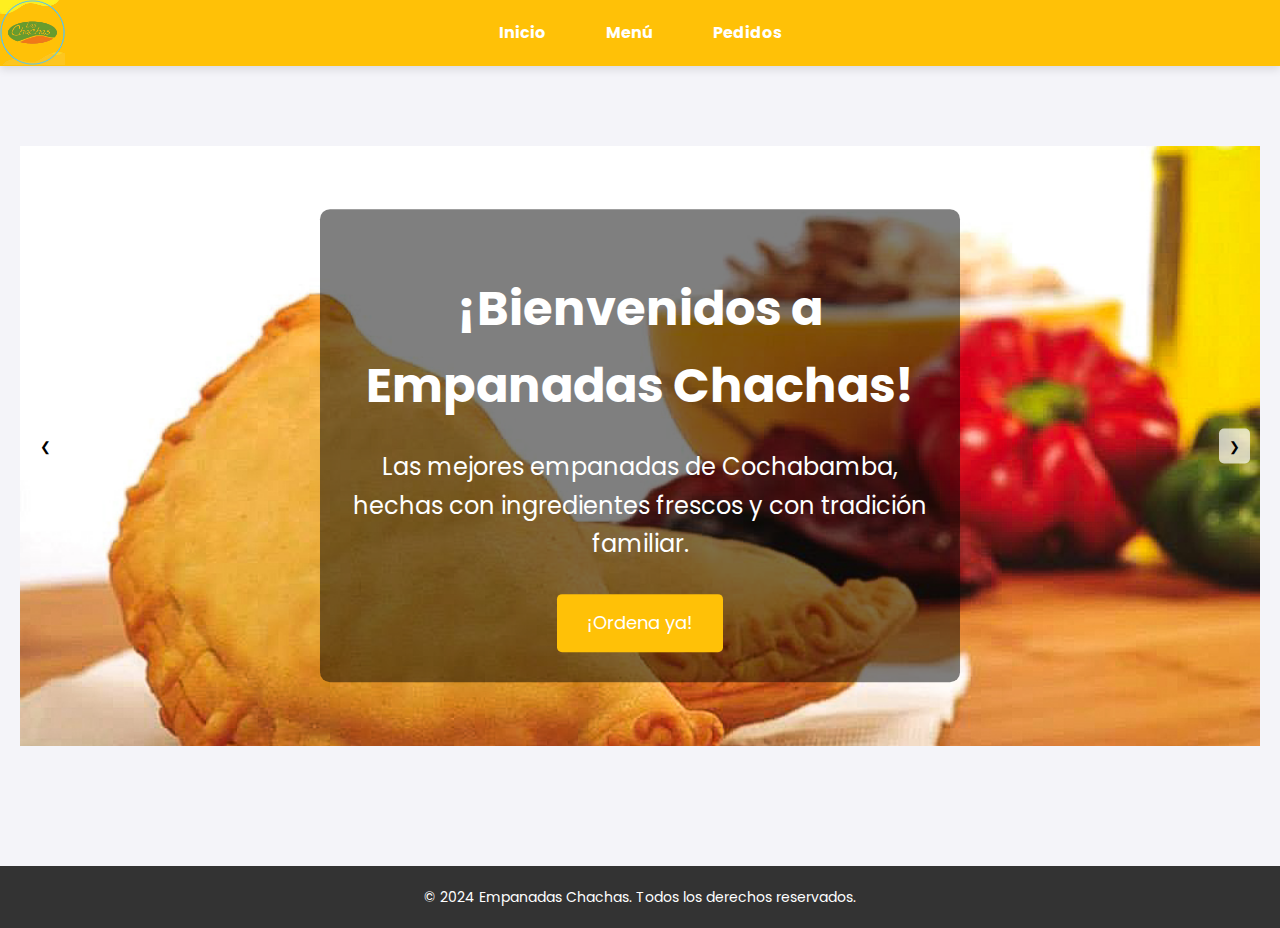
<file: index.html>
<!DOCTYPE html>
<html lang="es">
<head>
    <meta charset="UTF-8">
    <meta name="viewport" content="width=device-width, initial-scale=1.0">
    <title>Empanadas Chachas - Cochabamba</title>
    <link href="https://fonts.googleapis.com/css2?family=Poppins:wght@400;600&display=swap" rel="stylesheet">
    <link rel="stylesheet" href="styles.css">
</head>
<body>
    <header>
        <a href="index.html" class="logo">
            <img src="img/logo-removebg-preview.png" alt="logo principal" class="logo"> 
        </a>
        <img src="img/logo-removebg-preview.png" alt="logo principal" class="logo"> 
        <nav>
            <ul>
                <li>
                    <a href="#">Inicio</a>
                    <ul class="dropdown">
                        <li><a href="quienes-somos.html">¿Quiénes somos?</a></li>
                    </ul>
                </li>
                <li>
                    <a href="#">Menú</a>
                    <ul class="dropdown">
                        <li><a href="empanadas.html">Empanadas</a></li>
                        <li><a href="combos.html">Combos</a></li>
                        <li><a href="bebidas.html">Bebidas</a></li>
                    </ul>
                </li>
                <li>
                    <a href="#">Pedidos</a>
                    <ul class="dropdown">
                        <li><a href="contacto.html">Contacto</a></li>
                        <li><a href="ubicacion.html">Ubicación</a></li>
                    </ul>
                </li>
            </ul>
        </nav>
    </header>

    <section class="hero">
        <div class="hero-content">
            <h1>¡Bienvenidos a Empanadas Chachas!</h1>
            <p>Las mejores empanadas de Cochabamba, hechas con ingredientes frescos y con tradición familiar.</p>
            <a href="empanadas.html" class="cta-button boton-carrusel">¡Ordena ya!</a>
        </div>
        <div class="carousel">
            <div class="carousel-images">
                <img src="img/chachas si.jpg" alt="Empanada 1">
                <img src="img/ch 2.jpg" alt="Empanada 2">
                <img src="img/ch 3.jpg" alt="Empanada 3">
                <img src="img/chahcas (1).jpg" alt="Empanada 4">
            </div>
            <button class="prev" onclick="moveSlide(-1)">&#10094;</button>
            <button class="next" onclick="moveSlide(1)">&#10095;</button>
        </div>
    </section>

    <footer>
        <p>&copy; 2024 Empanadas Chachas. Todos los derechos reservados.</p>
    </footer>

    <script>
        let currentIndex = 0;

function moveSlide(direction) {
    const slides = document.querySelectorAll('.carousel-images img');
    currentIndex = (currentIndex + direction + slides.length) % slides.length;
    const offset = -currentIndex * 100; // Mueve el carrusel
    document.querySelector('.carousel-images').style.transform = `translateX(${offset}%)`;
}

// Opcional: Mover automáticamente el carrusel cada 5 segundos
setInterval(() => {
    moveSlide(1);
}, 5000);
    </script>
</body>
</html>
</file>
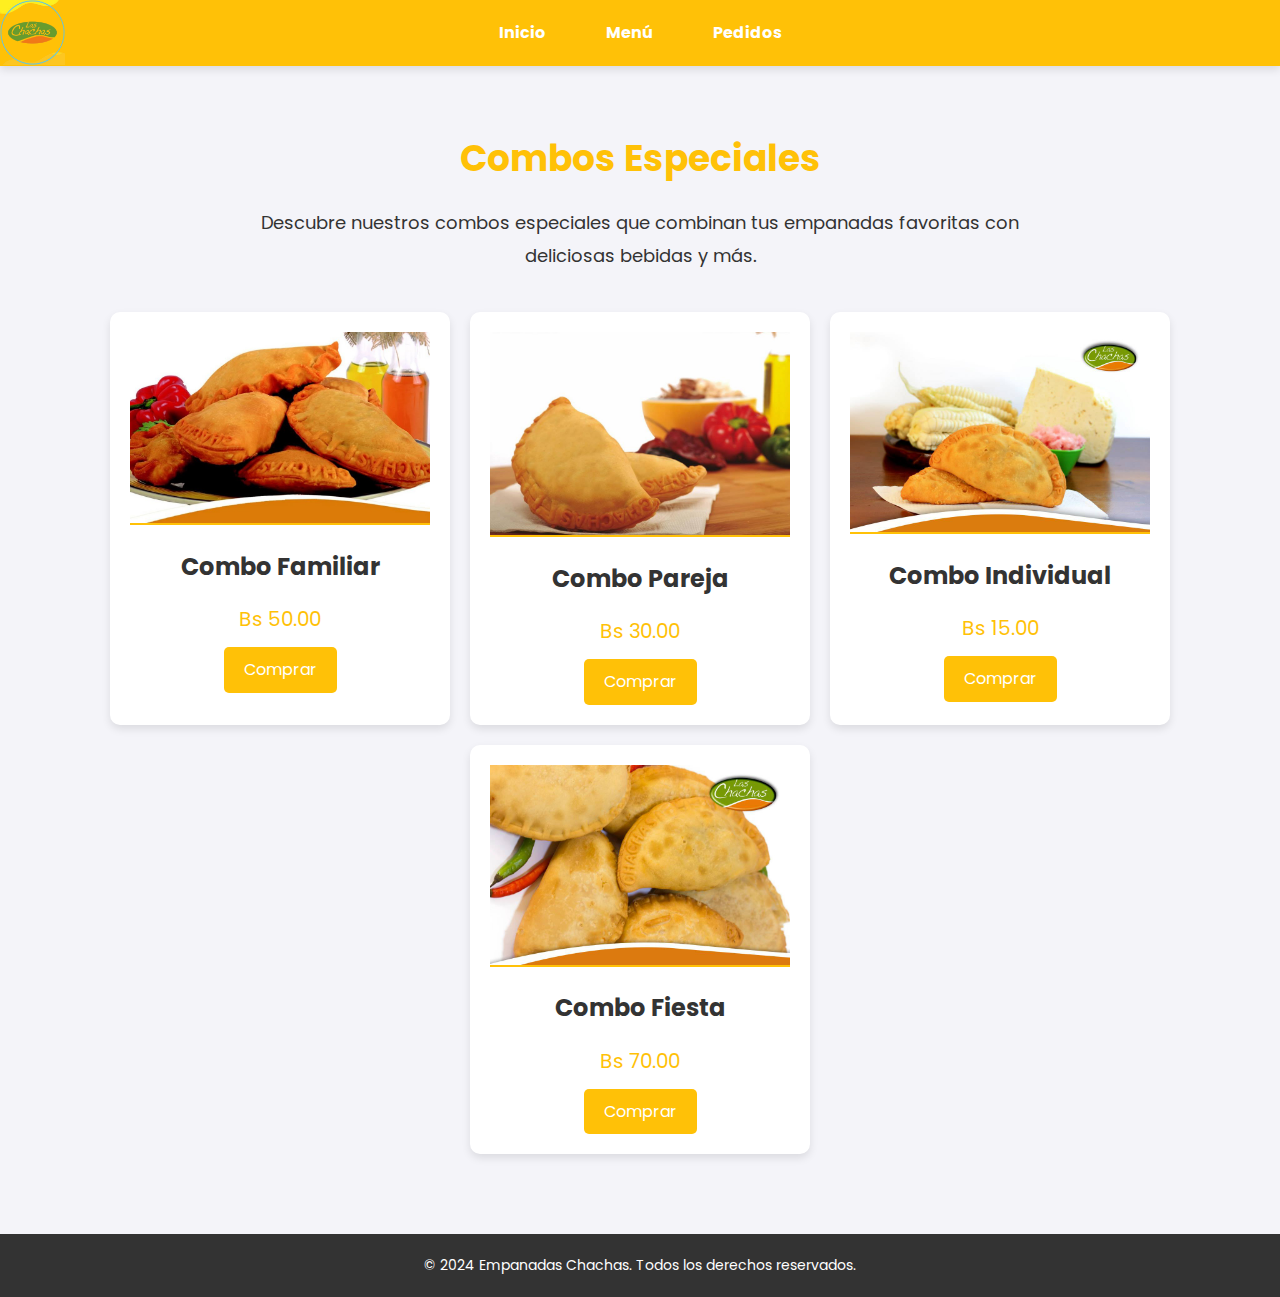
<file: combos.html>
<!DOCTYPE html>
<html lang="es">
<head>
    <meta charset="UTF-8">
    <meta name="viewport" content="width=device-width, initial-scale=1.0">
    <title>Combos - Empanadas Chachas</title>
    <link href="https://fonts.googleapis.com/css2?family=Poppins:wght@400;600&display=swap" rel="stylesheet">
    <link rel="stylesheet" href="combos.css">
</head>
<body>
    <header>
        <a href="index.html" class="logo">
            <img src="img/logo-removebg-preview.png" alt="logo principal" class="logo"> 
        </a>
        <nav>
            <ul>
                <li>
                    <a href="index.html">Inicio</a>
                    <ul class="dropdown">
                        <li><a href="quienes-somos.html">¿Quiénes somos?</a></li>
                    </ul>
                </li>
                <li>
                    <a href="#">Menú</a>
                    <ul class="dropdown">
                        <li><a href="empanadas.html">Empanadas</a></li>
                        <li><a href="combos.html">Combos</a></li>
                        <li><a href="bebidas.html">Bebidas</a></li>
                    </ul>
                </li>
                <li>
                    <a href="#">Pedidos</a>
                    <ul class="dropdown">
                        <li><a href="contacto.html">Contacto</a></li>
                        <li><a href="ubicacion.html">Ubicación</a></li>
                    </ul>
                </li>
            </ul>
        </nav>
    </header>

    <section class="products">
        <h1>Combos Especiales</h1>
        <p>Descubre nuestros combos especiales que combinan tus empanadas favoritas con deliciosas bebidas y más.</p>
        <div class="product-container">
            <div class="product-card">
                <img src="img/chachas familiar.jpg" alt="Combo Familiar">
                <h2>Combo Familiar</h2>
                <p class="price">Bs 50.00</p>
                <a href="#" class="btn">Comprar</a>
            </div>
            <div class="product-card">
                <img src="img/chachas pareja.jpg" alt="Combo Pareja">
                <h2>Combo Pareja</h2>
                <p class="price">Bs 30.00</p>
                <a href="#" class="btn">Comprar</a>
            </div>
            <div class="product-card">
                <img src="img/cahcas individual.jpg" alt="Combo Individual">
                <h2>Combo Individual</h2>
                <p class="price">Bs 15.00</p>
                <a href="#" class="btn">Comprar</a>
            </div>
            <div class="product-card">
                <img src="img/chachas fiesta.jpg" alt="Combo Fiesta">
                <h2>Combo Fiesta</h2>
                <p class="price">Bs 70.00</p>
                <a href="#" class="btn">Comprar</a>
            </div>
        </div>
    </section>

    <footer>
        <p>&copy; 2024 Empanadas Chachas. Todos los derechos reservados.</p>
    </footer>
</body>
</html>
</file>
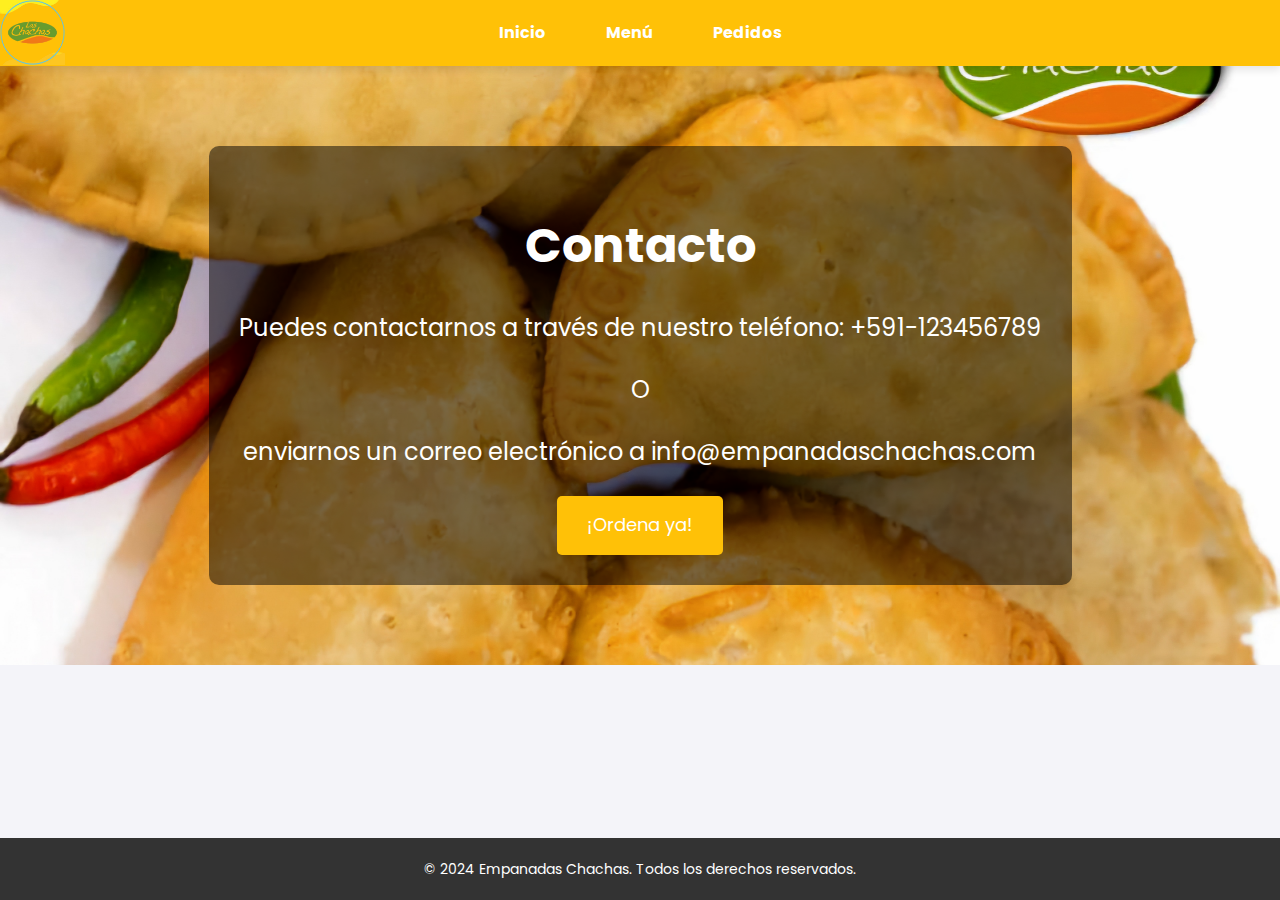
<file: contacto.html>
<!DOCTYPE html>
<html lang="es">
<head>
    <meta charset="UTF-8">
    <meta name="viewport" content="width=device-width, initial-scale=1.0">
    <title>Contacto - Empanadas Chachas</title>
    <link href="https://fonts.googleapis.com/css2?family=Poppins:wght@400;600&display=swap" rel="stylesheet">
    <link rel="stylesheet" href="contacto.css">
</head>
<body>
    <header>
        <a href="index.html" class="logo">
            <img src="img/logo-removebg-preview.png" alt="logo principal" class="logo"> 
        </a>
        <nav>
            <ul>
                <li>
                    <a href="#">Inicio</a>
                    <ul class="dropdown">
                        <li><a href="quienes-somos.html">¿Quiénes somos?</a></li>
                    </ul>
                </li>
                <li>
                    <a href="#">Menú</a>
                    <ul class="dropdown">
                        <li><a href="empanadas.html">Empanadas</a></li>
                        <li><a href="combos.html">Combos</a></li>
                        <li><a href="bebidas.html">Bebidas</a></li>
                    </ul>
                </li>
                <li>
                    <a href="#">Pedidos</a>
                    <ul class="dropdown">
                        <li><a href="contacto.html">Contacto</a></li>
                        <li><a href="ubicacion.html">Ubicación</a></li>
                    </ul>
                </li>
            </ul>
        </nav>
    </header>


    <section>
        <section class="hero">
            <div class="hero-content">
                <h1>Contacto</h1>
                <p>Puedes contactarnos a través de nuestro teléfono: +591-123456789</p>
                <p>O</p> 
                
                <p>enviarnos un correo electrónico a info@empanadaschachas.com</p>
                <a href="empanadas.html" class="cta-button">¡Ordena ya!</a>
            </div>
        </section>        
    </section>
    <footer>
        <p>&copy; 2024 Empanadas Chachas. Todos los derechos reservados.</p>
    </footer>
</body>
</html>
</file>
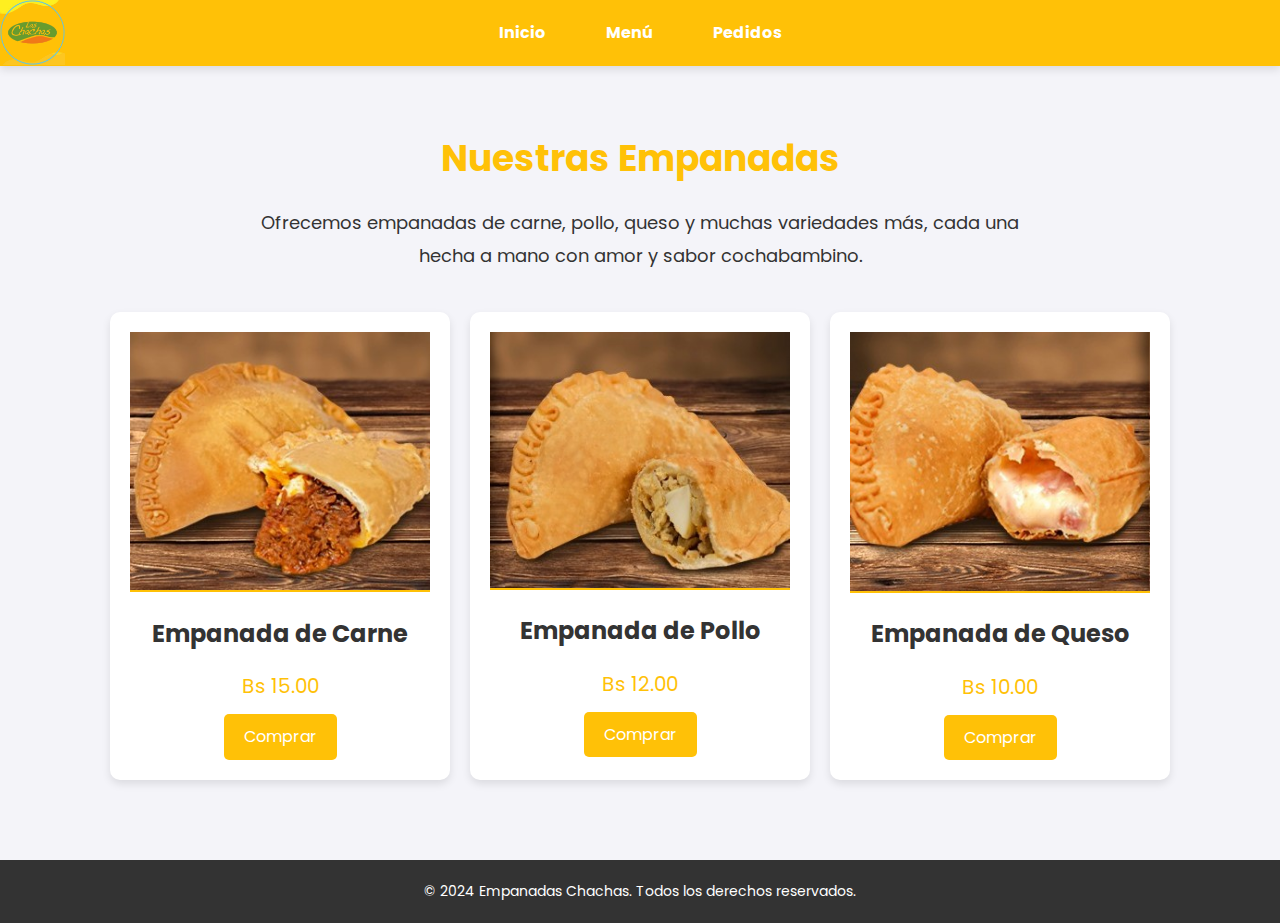
<file: empanadas.html>
<!DOCTYPE html>
<html lang="es">
<head>
    <meta charset="UTF-8">
    <meta name="viewport" content="width=device-width, initial-scale=1.0">
    <title>Empanadas - Empanadas Chachas</title>
    <link href="https://fonts.googleapis.com/css2?family=Poppins:wght@400;600&display=swap" rel="stylesheet">
    <link rel="stylesheet" href="empanadas.css">
</head>
<body>
    <header>
        <a href="index.html" class="logo">
            <img src="img/logo-removebg-preview.png" alt="logo principal" class="logo"> 
        </a>
        <nav>
            <ul>
                <li>
                    <a href="index.html">Inicio</a>
                    <ul class="dropdown">
                        <li><a href="quienes-somos.html">¿Quiénes somos?</a></li>
                    </ul>
                </li>
                <li>
                    <a href="#">Menú</a>
                    <ul class="dropdown">
                        <li><a href="empanadas.html">Empanadas</a></li>
                        <li><a href="combos.html">Combos</a></li>
                        <li><a href="bebidas.html">Bebidas</a></li>
                    </ul>
                </li>
                <li>
                    <a href="#">Pedidos</a>
                    <ul class="dropdown">
                        <li><a href="contacto.html">Contacto</a></li>
                        <li><a href="ubicacion.html">Ubicación</a></li>
                    </ul>
                </li>
            </ul>
        </nav>
    </header>

    <section class="products">
        <h1>Nuestras Empanadas</h1>
        <p>Ofrecemos empanadas de carne, pollo, queso y muchas variedades más, cada una hecha a mano con amor y sabor cochabambino.</p>
        <div class="product-container">
            <div class="product-card">
                <img src="img/ch 3.jpg" alt="Empanada de Carne">
                <h2>Empanada de Carne</h2>
                <p class="price">Bs 15.00</p>
                <a href="#" class="btn">Comprar</a>
            </div>
            <div class="product-card">
                <img src="img/ch 4.jpg" alt="Empanada de Pollo">
                <h2>Empanada de Pollo</h2>
                <p class="price">Bs 12.00</p>
                <a href="#" class="btn">Comprar</a>
            </div>
            <div class="product-card">
                <img src="img/ch 2.jpg" alt="Empanada de Queso">
                <h2>Empanada de Queso</h2>
                <p class="price">Bs 10.00</p>
                <a href="#" class="btn">Comprar</a>
            </div>
        </div>
    </section>

    <footer>
        <p>&copy; 2024 Empanadas Chachas. Todos los derechos reservados.</p>
    </footer>
</body>
</html>
</file>
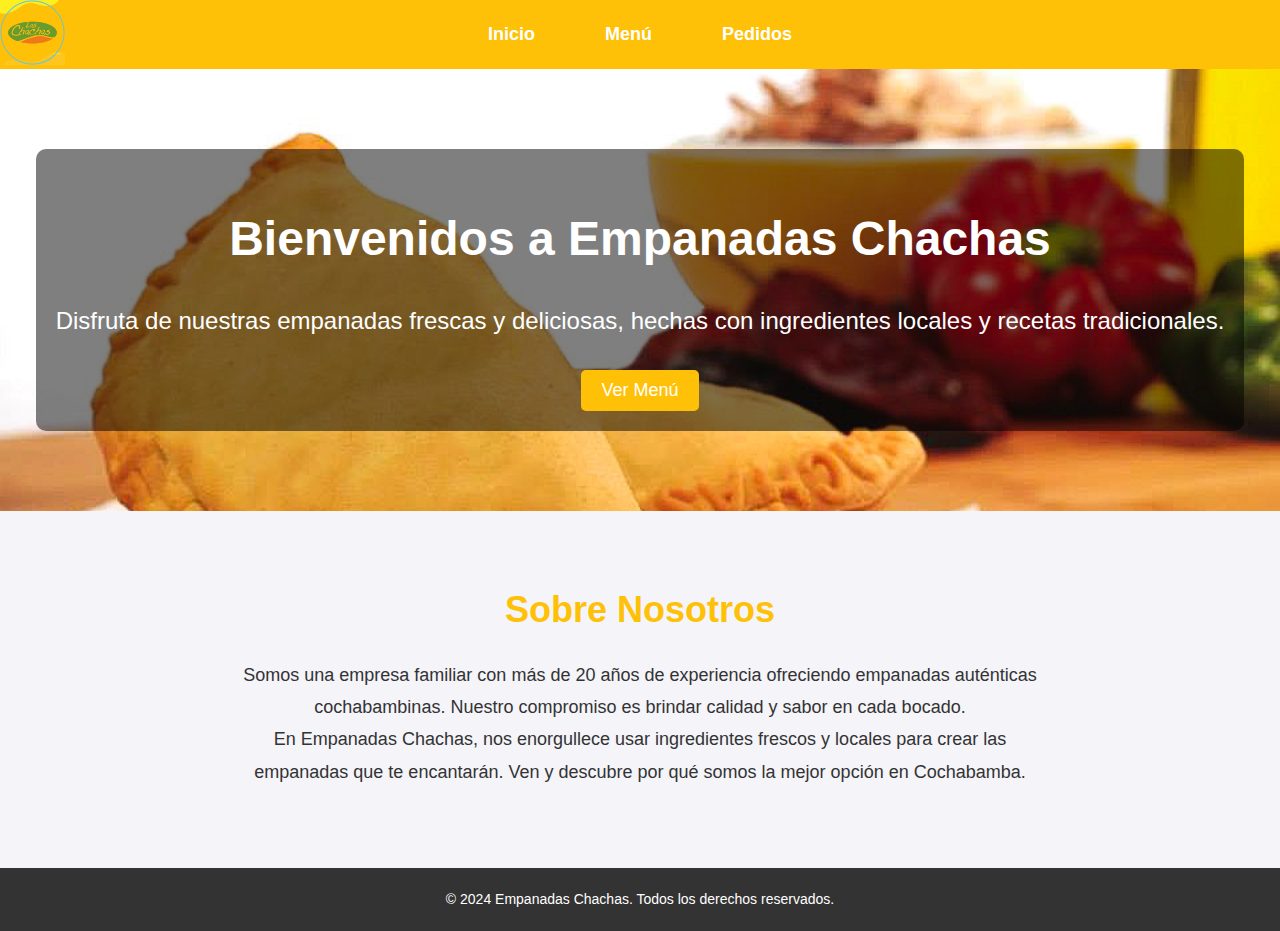
<file: quienes-somos.html>
<!DOCTYPE html>
<html lang="es">
<head>
    <meta charset="UTF-8">
    <meta name="viewport" content="width=device-width, initial-scale=1.0">
    <title>Empanadas Chachas - Inicio</title>
    <link rel="stylesheet" href="quienes-somos.css">
</head>
<body>
    <header>
        <a href="index.html" class="logo">
        <img src="img/logo-removebg-preview.png" alt="logo principal" class="logo"> 
    </a>
        <nav>
            <ul>
                <li>
                    <a href="index.html">Inicio</a>
                    <ul class="dropdown">
                        <li><a href="quienes-somos.html">¿Quiénes somos?</a></li>
                    </ul>
                </li>
                <li>
                    <a href="#">Menú</a>
                    <ul class="dropdown">
                        <li><a href="empanadas.html">Empanadas</a></li>
                        <li><a href="combos.html">Combos</a></li>
                        <li><a href="bebidas.html">Bebidas</a></li>
                    </ul>
                </li>
                <li>
                    <a href="#">Pedidos</a>
                    <ul class="dropdown">
                        <li><a href="contacto.html">Contacto</a></li>
                        <li><a href="ubicacion.html">Ubicación</a></li>
                    </ul>
                </li>
            </ul>
        </nav>
    </header>

    <section class="hero">
        <div class="hero-content">
            <h1>Bienvenidos a Empanadas Chachas</h1>
            <p>Disfruta de nuestras empanadas frescas y deliciosas, hechas con ingredientes locales y recetas tradicionales.</p>
            <button><a href="empanadas.html">Ver Menú</a></button>
        </div>
    </section>

    <section class="about">
        <h2>Sobre Nosotros</h2>
        <p>Somos una empresa familiar con más de 20 años de experiencia ofreciendo empanadas auténticas cochabambinas. Nuestro compromiso es brindar calidad y sabor en cada bocado.</p>
        <p>En Empanadas Chachas, nos enorgullece usar ingredientes frescos y locales para crear las empanadas que te encantarán. Ven y descubre por qué somos la mejor opción en Cochabamba.</p>
    </section>

    <footer>
        <p>&copy; 2024 Empanadas Chachas. Todos los derechos reservados.</p>
    </footer>
</body>
</html>
</file>
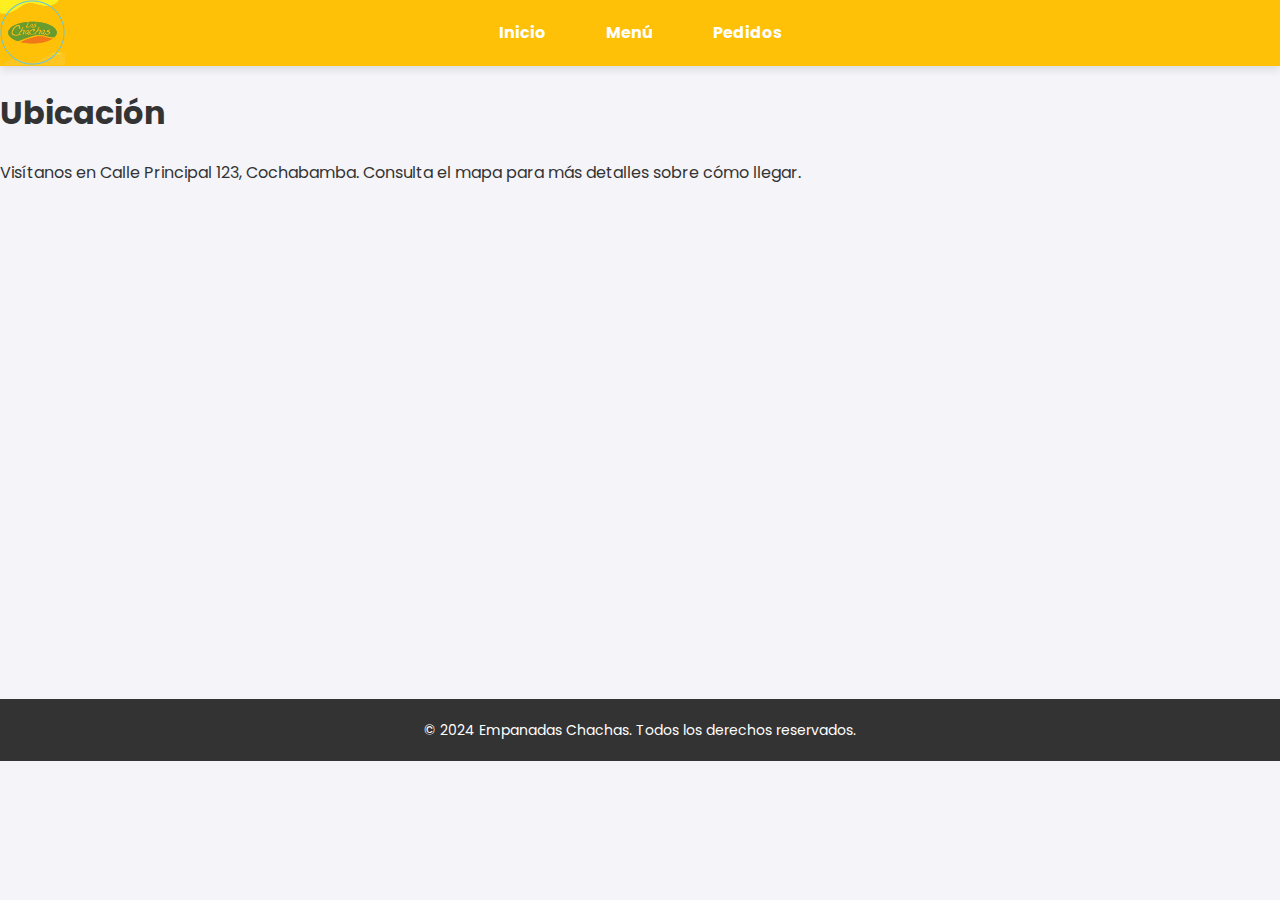
<file: ubicacion.html>
<!DOCTYPE html>
<html lang="es">
<head>
    <meta charset="UTF-8">
    <meta name="viewport" content="width=device-width, initial-scale=1.0">
    <title>Ubicación - Empanadas Chachas</title>
    <link href="https://fonts.googleapis.com/css2?family=Poppins:wght@400;600&display=swap" rel="stylesheet">
    <link rel="stylesheet" href="styles.css">
</head>
<body>
    <header>
        <a href="index.html" class="logo">
            <img src="img/logo-removebg-preview.png" alt="logo principal" class="logo"> 
        </a>
        <nav>
            <ul>
                <li>
                    <a href="#">Inicio</a>
                    <ul class="dropdown">
                        <li><a href="quienes-somos.html">¿Quiénes somos?</a></li>
                    </ul>
                </li>
                <li>
                    <a href="#">Menú</a>
                    <ul class="dropdown">
                        <li><a href="empanadas.html">Empanadas</a></li>
                        <li><a href="combos.html">Combos</a></li>
                        <li><a href="bebidas.html">Bebidas</a></li>
                    </ul>
                </li>
                <li>
                    <a href="#">Pedidos</a>
                    <ul class="dropdown">
                        <li><a href="contacto.html">Contacto</a></li>
                        <li><a href="ubicacion.html">Ubicación</a></li>
                    </ul>
                </li>
            </ul>
        </nav>
    </header>


    <section>
        <h1>Ubicación</h1>
        <p>Visítanos en Calle Principal 123, Cochabamba. Consulta el mapa para más detalles sobre cómo llegar.</p>
        <iframe src="https://www.google.com/maps/embed?pb=!1m18!1m12!1m3!1d2991.6235841553565!2d-65.26148238416442!3d-17.394474553138947!2m3!1f0!2f0!3f0!3m2!1i1024!2i768!4f13.1!3m3!1m2!1s0x93e38e601e0b8d83%3A0x4e4cf2ff6fc344eb!2sCalle%20Principal%20123%2C%20Cochabamba!5e0!3m2!1ses!2sbo!4v1633478511467!5m2!1ses!2sbo" width="600" height="450" style="border:0;" allowfullscreen="" loading="lazy"></iframe>
    </section>

    <footer>
        <p>&copy; 2024 Empanadas Chachas. Todos los derechos reservados.</p>
    </footer>
</body>
</html>
</file>
<file: styles.css>
/* Estilos globales */
body {
    margin: 0;
    padding: 0;
    font-family: 'Poppins', sans-serif;
    margin: 0;
    padding: 0;
    background-color: #f4f4f9;
    color: #333;
    line-height: 1.6;
}


header {
    position: relative;
    background-color: #ffc107; 
    padding: 10px 0;
    box-shadow: 0px 4px 8px rgba(0, 0, 0, 0.1);
}
.logo {
    position: absolute;
    top: 0;
    left: 0;
    width: 65px; 
    height: auto;
}


nav ul {
    list-style-type: none;
    margin: 0;
    padding: 0;
    display: flex;
    justify-content: center;
    gap: 20px;
}

nav ul li {
    position: relative;
}

nav ul li a {
    text-decoration: none;
    color: white;
    font-weight: bold;
    padding: 10px 20px;
    display: block;
    transition: background-color 0.3s ease;
    font-size: 16px;
}

nav ul li a:hover {
    background-color: #ffc107; /* Color naranja más intenso */
    border-radius: 5px;
}

nav ul li .dropdown {
    display: none;
    position: absolute;
    background-color: white;
    list-style-type: none;
    padding: 0;
    margin: 0;
    top: 40px;
    left: 0;
    box-shadow: 0 2px 10px rgba(0, 0, 0, 0.1);
    border-radius: 5px;
}

nav ul li:hover .dropdown {
    display: block;
}

nav ul li .dropdown li a {
    padding: 10px 20px;
    white-space: nowrap;
    color: #333;
    font-weight: normal;
}

nav ul li .dropdown li a:hover {
    background-color: #ffc107;
    color: white;
    border-radius: 0 0 5px 5px;
}

/* Sección Hero */
.hero {
    background: url('https://via.placeholder.com/') no-repeat center center/cover;
    color: white;
    text-align: center;
    padding: 80px 20px;
}

.hero-content {
    background-color: rgba(0, 0, 0, 0.5);
    padding: 30px;
    border-radius: 10px;
    display: inline-block;
}

.hero h1 {
    font-size: 48px;
    margin-bottom: 20px;
}

.hero p {
    font-size: 24px;
    margin-bottom: 30px;
}

.cta-button {
    background-color: #ffc107;
    color: white;
    border: none;
    padding: 15px 30px;
    font-size: 18px;
    cursor: pointer;
    text-decoration: none;
    display: inline-block;
    border-radius: 5px;
    transition: background-color 0.3s ease;
}

.cta-button:hover {
    background-color: white;
    color: #ffc107;
    font-weight: 200;
    transform: scale(1.4);
}

/* Footer */
footer {
    background-color: #333;
    color: white;
    text-align: center;
    padding: 20px;
    margin-top: 40px;
}

footer p {
    margin: 0;
    font-size: 14px;
}









/* imagen abajo  */
.hero {
    position: relative;
    text-align: center;
    color: white;
    overflow: hidden; /* Asegúrate de que el contenido no sobresalga */
}

.hero-content {
    position: absolute;
    top: 50%; /* Centra verticalmente */
    left: 50%; /* Centra horizontalmente */
    transform: translate(-50%, -50%); /* Ajusta el centro del contenedor */
    z-index: 2; /* Asegúrate de que el contenido esté por encima del carrusel */
    text-align: center; /* Centra el texto dentro del contenedor */
}

.carousel {
    position: relative;
    max-width: 100%;
    height: 600px;
    margin: auto;
    overflow: hidden; /* Oculta las imágenes que no están en vista */
}

.carousel-images {
    display: flex;
    transition: transform 0.5s ease;
    height: 100%; /* Asegura que el contenedor de imágenes ocupe toda la altura del carrusel */
}

.carousel-images img {
    min-width: 100%; /* Cada imagen ocupa el 100% del ancho del contenedor */
    height: 100%; /* Ajusta la altura de la imagen al 100% del contenedor */
    object-fit: cover; /* Asegura que la imagen cubra el contenedor sin distorsionarse */
}

button {
    position: absolute;
    top: 50%;
    transform: translateY(-50%);
    background-color: rgba(255, 255, 255, 0.7);
    border: none;
    cursor: pointer;
    padding: 10px;
    border-radius: 5px;
    z-index: 3; /* Asegúrate de que los botones estén por encima del carrusel */
}

.prev {
    left: 10px;
}

.next {
    right: 10px;
}
</file>
<file: combos.css>
/* Estilos globales */
body {
    font-family: 'Poppins', sans-serif;
    margin: 0;
    padding: 0;
    background-color: #f4f4f9;
    color: #333;
    line-height: 1.6;
}

/* Header y navegación */
header {
    background-color: #ffc107; /* Un color naranja vibrante */
    padding: 10px 0;
    box-shadow: 0px 4px 8px rgba(0, 0, 0, 0.1);
}
.logo {
    position: absolute;
    top: 0;
    left: 0;
    width: 65px; 
    height: auto;
}

nav ul {
    list-style-type: none;
    margin: 0;
    padding: 0;
    display: flex;
    justify-content: center;
    gap: 20px;
}

nav ul li {
    position: relative;
}

nav ul li a {
    text-decoration: none;
    color: white;
    font-weight: bold;
    padding: 10px 20px;
    display: block;
    transition: background-color 0.3s ease;
    font-size: 16px;
}

nav ul li a:hover {
    background-color: #ffc107; /* Color naranja más intenso */
    border-radius: 5px;
}

nav ul li .dropdown {
    display: none;
    position: absolute;
    background-color: white;
    list-style-type: none;
    padding: 0;
    margin: 0;
    top: 40px;
    left: 0;
    box-shadow: 0 2px 10px rgba(0, 0, 0, 0.1);
    border-radius: 5px;
}

nav ul li:hover .dropdown {
    display: block;
}

nav ul li .dropdown li a {
    padding: 10px 20px;
    white-space: nowrap;
    color: #333;
    font-weight: normal;
}

nav ul li .dropdown li a:hover {
    background-color: #ffc107;
    color: white;
    border-radius: 0 0 5px 5px;
}

/* Sección Productos */
.products {
    padding: 40px 20px;
    text-align: center;
}

.products h1 {
    font-size: 36px;
    color: #ffc107;
    margin-bottom: 20px;
}

.products p {
    font-size: 18px;
    max-width: 800px;
    margin: 0 auto 40px auto;
    line-height: 1.8;
}

.product-container {
    display: flex;
    flex-wrap: wrap;
    gap: 20px;
    justify-content: center;
}

.product-card {
    background-color: #fff;
    border-radius: 10px;
    box-shadow: 0px 4px 8px rgba(0, 0, 0, 0.1);
    overflow: hidden;
    text-align: center;
    padding: 20px;
    transition: transform 0.3s ease;
    flex: 1 1 calc(50% - 20px); /* 50% de ancho menos el espacio entre elementos */
    max-width: 300px;
}

.product-card:hover {
    transform: scale(1.05);
}

.product-card img {
    width: 100%;
    height: auto;
    border-bottom: 2px solid #ffc107;
}

.product-card h2 {
    font-size: 24px;
    color: #333;
    margin: 15px 0;
}

.product-card .price {
    font-size: 20px;
    color: #ffc107;
    margin: 10px 0;
}

.btn {
    background-color: #ffc107;
    color: white;
    border: none;
    padding: 10px 20px;
    font-size: 16px;
    cursor: pointer;
    text-decoration: none;
    display: inline-block;
    border-radius: 5px;
    transition: background-color 0.3s ease;
}

.btn:hover {
    background-color: #ffc107;
}

/* Footer */
footer {
    background-color: #333;
    color: white;
    text-align: center;
    padding: 20px;
    margin-top: 40px;
}

footer p {
    margin: 0;
    font-size: 14px;
}
</file>
<file: contacto.css>
/* Estilos globales */
html, body {
    height: 100%; /* Asegura que el html y el body ocupen toda la altura */
    margin: 0;
    padding: 0;
    font-family: 'Poppins', sans-serif;
    background-color: #f4f4f9;
    color: #333;
    line-height: 1.6;
    display: flex; /* Usar flexbox para el body */
    flex-direction: column; /* Coloca los elementos en una columna */
}



header {
    position: relative;
    z-index: 10;
    background-color: #ffc107; 
    padding: 10px 0;
    box-shadow: 0px 4px 8px rgba(0, 0, 0, 0.1);
}
.logo {
    position: absolute;
    top: 0;
    left: 0;
    width: 65px; 
    height: auto;
}


nav ul {
    list-style-type: none;
    margin: 0;
    padding: 0;
    display: flex;
    justify-content: center;
    gap: 20px;
}

nav ul li {
    position: relative;
}

nav ul li a {
    text-decoration: none;
    color: white;
    font-weight: bold;
    padding: 10px 20px;
    display: block;
    transition: background-color 0.3s ease;
    font-size: 16px;
}

nav ul li a:hover {
    background-color: #ffc107; /* Color naranja más intenso */
    border-radius: 5px;
}

nav ul li .dropdown {
    display: none;
    position: absolute;
    background-color: white;
    list-style-type: none;
    padding: 0;
    margin: 0;
    top: 40px;
    left: 0;
    box-shadow: 0 2px 10px rgba(0, 0, 0, 0.1);
    border-radius: 5px;
}

nav ul li:hover .dropdown {
    display: block;
}

nav ul li .dropdown li a {
    padding: 10px 20px;
    white-space: nowrap;
    color: #333;
    font-weight: normal;
}

nav ul li .dropdown li a:hover {
    background-color: #ffc107;
    color: white;
    border-radius: 0 0 5px 5px;
}


/* Sección Hero */
.hero { background: url('https://via.placeholder.com/') no-repeat center center/cover; color: white; text-align: center; padding: 80px 20px; }
.hero {
    background: url('img/chahcas\ (1).jpg') no-repeat center center;
    background-size: cover; /* Cambia a 'contain' si deseas que la imagen se ajuste sin recortes */
    background-position: center;
    color: white;
    text-align: center;
    padding: 80px 20px;
    min-height: calc(10vh - 10px); /* Altura mínima ajustada */
    position: relative;
    overflow: hidden;
}

.hero-content {
    background-color: rgba(0, 0, 0, 0.5);
    padding: 30px;
    border-radius: 10px;
    display: inline-block;
    position: relative; /* Asegura que el contenido no se desplace */
    z-index: 1; /* Asegura que el contenido esté por encima de la imagen */
}


.hero h1 {
    font-size: 48px;
    margin-bottom: 20px;
}

.hero p {
    font-size: 24px;
}

.cta-button {
    background-color: #ffc107;
    color: white;
    border: none;
    padding: 15px 30px;
    font-size: 18px;
    cursor: pointer;
    text-decoration: none;
    display: inline-block;
    border-radius: 5px;
    transition: background-color 0.3s ease;
}

.cta-button:hover {
    background-color: white;
    color: #ffc107;
    font-weight: 200;
    transform: scale(1.4);
}

/* Footer */
footer {
    background-color: #333;
    color: white;
    text-align: center;
    padding: 20px;
    margin-top: auto;
}

footer p {
    margin: 0;
    font-size: 14px;
}
</file>
<file: empanadas.css>
/* Estilos globales */
body {
    font-family: 'Poppins', sans-serif;
    margin: 0;
    padding: 0;
    background-color: #f4f4f9;
    color: #333;
    line-height: 1.6;
}

/* Header y navegación */
header {
    background-color: #ffc107; /* Un color naranja vibrante */
    padding: 10px 0;
    box-shadow: 0px 4px 8px rgba(0, 0, 0, 0.1);
}

.logo {
    position: absolute;
    top: 0;
    left: 0;
    width: 65px; 
    height: auto;
}
nav ul {
    list-style-type: none;
    margin: 0;
    padding: 0;
    display: flex;
    justify-content: center;
    gap: 20px;
}

nav ul li {
    position: relative;
}

nav ul li a {
    text-decoration: none;
    color: white;
    font-weight: bold;
    padding: 10px 20px;
    display: block;
    transition: background-color 0.3s ease;
    font-size: 16px;
}

nav ul li a:hover {
    background-color: #ffc107; /* Color naranja más intenso */
    border-radius: 5px;
}

nav ul li .dropdown {
    display: none;
    position: absolute;
    background-color: white;
    list-style-type: none;
    padding: 0;
    margin: 0;
    top: 40px;
    left: 0;
    box-shadow: 0 2px 10px rgba(0, 0, 0, 0.1);
    border-radius: 5px;
}

nav ul li:hover .dropdown {
    display: block;
}

nav ul li .dropdown li a {
    padding: 10px 20px;
    white-space: nowrap;
    color: #333;
    font-weight: normal;
}

nav ul li .dropdown li a:hover {
    background-color: #ffc107;
    color: white;
    border-radius: 0 0 5px 5px;
}

/* Sección Productos */
.products {
    padding: 40px 20px;
    text-align: center;
}

.products h1 {
    font-size: 36px;
    color: #ffc107;
    margin-bottom: 20px;
}

.products p {
    font-size: 18px;
    max-width: 800px;
    margin: 0 auto 40px auto;
    line-height: 1.8;
}

.product-container {
    display: flex;
    flex-wrap: wrap;
    gap: 20px;
    justify-content: center;
}

.product-card {
    background-color: #fff;
    border-radius: 10px;
    box-shadow: 0px 4px 8px rgba(0, 0, 0, 0.1);
    overflow: hidden;
    max-width: 300px;
    text-align: center;
    padding: 20px;
    transition: transform 0.3s ease;
}

.product-card:hover {
    transform: scale(1.05);
}

.product-card img {
    width: 100%;
    height: auto;
    border-bottom: 2px solid #ffc107;
}

.product-card h2 {
    font-size: 24px;
    color: #333;
    margin: 15px 0;
}

.product-card .price {
    font-size: 20px;
    color: #ffc107;
    margin: 10px 0;
}

.btn {
    background-color: #ffc107;
    color: white;
    border: none;
    padding: 10px 20px;
    font-size: 16px;
    cursor: pointer;
    text-decoration: none;
    display: inline-block;
    border-radius: 5px;
    transition: background-color 0.3s ease;
}

.btn:hover {
    background-color: #ffc107;
}

/* Footer */
footer {
    background-color: #333;
    color: white;
    text-align: center;
    padding: 20px;
    margin-top: 40px;
}

footer p {
    margin: 0;
    font-size: 14px;
}
</file>
<file: quienes-somos.css>
/* Estilos globales */
body {
    font-family: 'Poppins', sans-serif;
    margin: 0;
    padding: 0;
    background-color: #f4f4f9;
    color: #333;
    line-height: 1.6;
}

/* Header y navegación */
header {
    background-color: #ffc107; /* Un color naranja vibrante */
    padding: 10px 0;
    box-shadow: 0px 4px 8px rgba(0, 0, 0, 0.1);
}
.logo {
    position: absolute;
    top: 0;
    left: 0;
    width: 65px; 
    height: auto;
}
nav ul {
    list-style-type: none;
    margin: 0;
    padding: 0;
    display: flex;
    justify-content: center;
    gap: 30px;
}

nav ul li {
    position: relative;
}

nav ul li a {
    text-decoration: none;
    color: white;
    font-weight: bold;
    padding: 10px 20px;
    display: block;
    transition: background-color 0.3s ease;
    font-size: 18px;
}

nav ul li a:hover {
    background-color: #ffc107; /* Color naranja más intenso */
    border-radius: 5px;
}

nav ul li .dropdown {
    display: none;
    position: absolute;
    background-color: white;
    list-style-type: none;
    padding: 0;
    margin: 0;
    top: 40px;
    left: 0;
    box-shadow: 0 2px 10px rgba(0, 0, 0, 0.1);
    border-radius: 5px;
}

nav ul li:hover .dropdown {
    display: block;
}

nav ul li .dropdown li a {
    padding: 10px 20px;
    white-space: nowrap;
    color: #333;
    font-weight: normal;
}

nav ul li .dropdown li a:hover {
    background-color: #ffc107;
    color: white;
    border-radius: 0 0 5px 5px;
}

/* Sección Hero */
.hero {
    background: url('https://via.placeholder.com') no-repeat center center/cover;
    color: white;
    text-align: center;
    padding: 80px 20px;
}

.hero-content {
    background-color: rgba(0, 0, 0, 0.5);
    padding: 20px;
    border-radius: 10px;
    display: inline-block;
}

.hero h1 {
    font-size: 48px;
    margin-bottom: 20px;
}

.hero p {
    font-size: 24px;
    margin-bottom: 30px;
}

button {
    background-color: #ffc107;
    color: white;
    border: none;
    padding: 10px 20px;
    font-size: 18px;
    cursor: pointer;
    transition: background-color 0.3s ease;
    border-radius: 5px;
}

button a {
    color: white;
    text-decoration: none;
}

button:hover {
    background-color: #ffc107;
}

/* Sección About */
.about {
    padding: 40px 20px;
    text-align: center;
}

.about h2 {
    font-size: 36px;
    color: #ffc107;
    margin-bottom: 20px;
}

.about p {
    font-size: 18px;
    line-height: 1.8;
    max-width: 800px;
    margin: 0 auto;
}

/* imagen abajo  */
.hero {
    background-image: url(img/chachas\ si.jpg);
background-size: cover;
background-position: center;
}
/* Footer */
footer {
    background-color: #333;
    color: white;
    text-align: center;
    padding: 20px;
    margin-top: 40px;
}

footer p {
    margin: 0;
    font-size: 14px;
}
</file>
